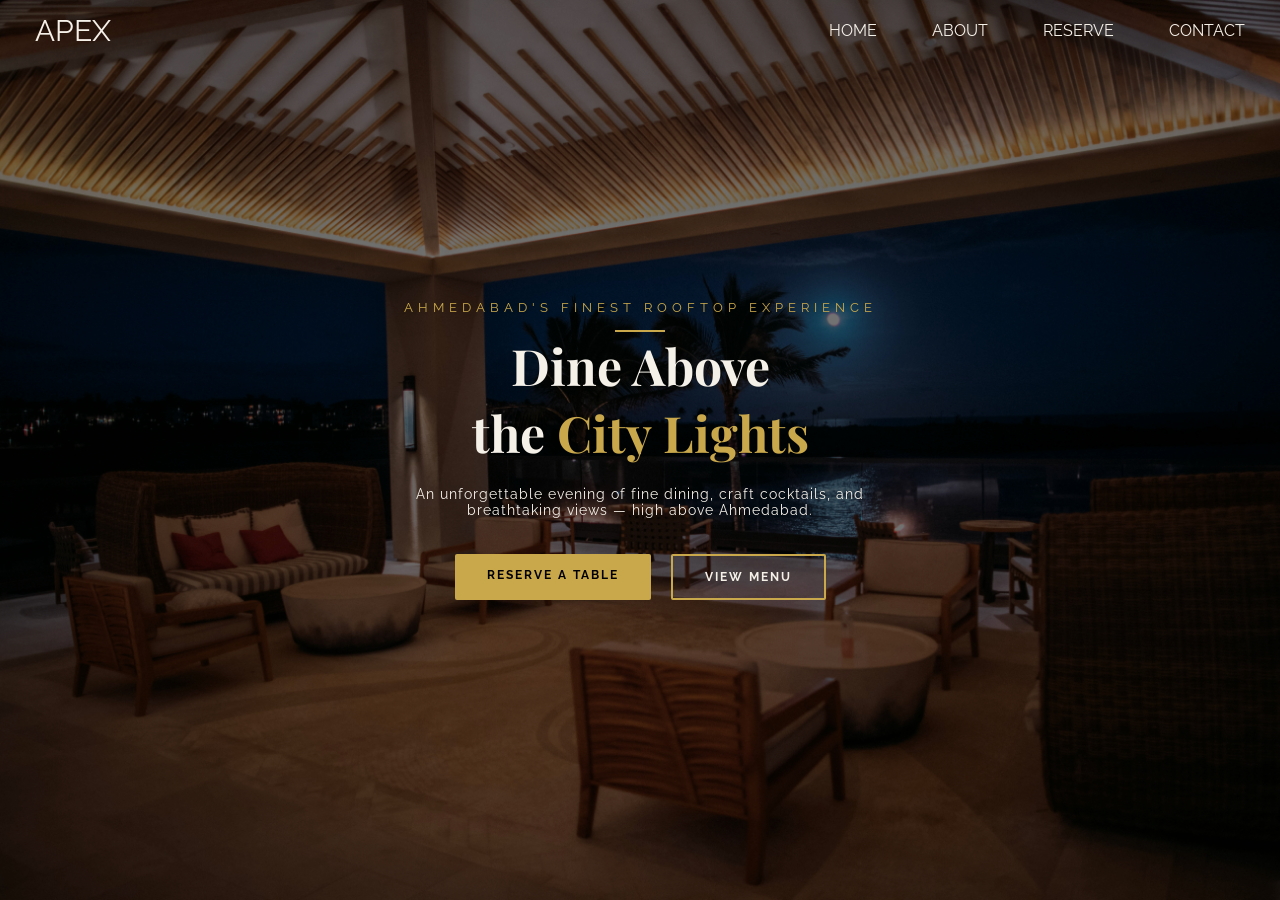
<file: index.html>
<!DOCTYPE html>
<html lang="en">
<head>
    <meta charset="UTF-8">
    <meta name="viewport" content="width=device-width, initial-scale=1.0">
    <title>APEX - Rooftop Restaurant</title>
    <link rel="stylesheet" href="style.css">
    <link href="https://fonts.googleapis.com/css2?family=Playfair+Display:wght@400;700&family=Raleway:wght@300;400;600&display=swap" rel="stylesheet">
</head>
<body>
    <header>
    <div class="navbar">
        <div class="left">
        <a href="index.html" class="a">APEX</a>
        </div>

        <div class="right">
            <a href="index.html" class="a">HOME</a>
            <a href="about.html" class="a">ABOUT</a>
            <a href="reserve.html" class="a">RESERVE</a>
            <a href="contact.html" class="a">CONTACT</a>
        </div>
    </div>
</header>
    <div class="hero">
        <div class="overlay"></div>
        <div class="hero-content">
            <p class="hero-tag">Ahmedabad's Finest Rooftop Experience</p>
            <div class="gold-line"></div>
            <h1>Dine Above <br> the <span>City Lights</span></h1>
            <p class="hero-sub">An unforgettable evening of fine dining, craft cocktails, and breathtaking views — high above Ahmedabad.</p>
            <div class="hero-btns">
                <a href="reserve.html" class="primary"><b>RESERVE A TABLE</b></a>
                <a href="#" class="secondary"><b>VIEW MENU</b></a>
            </div>
        </div>
    </div>
</body>
</html>
</file>
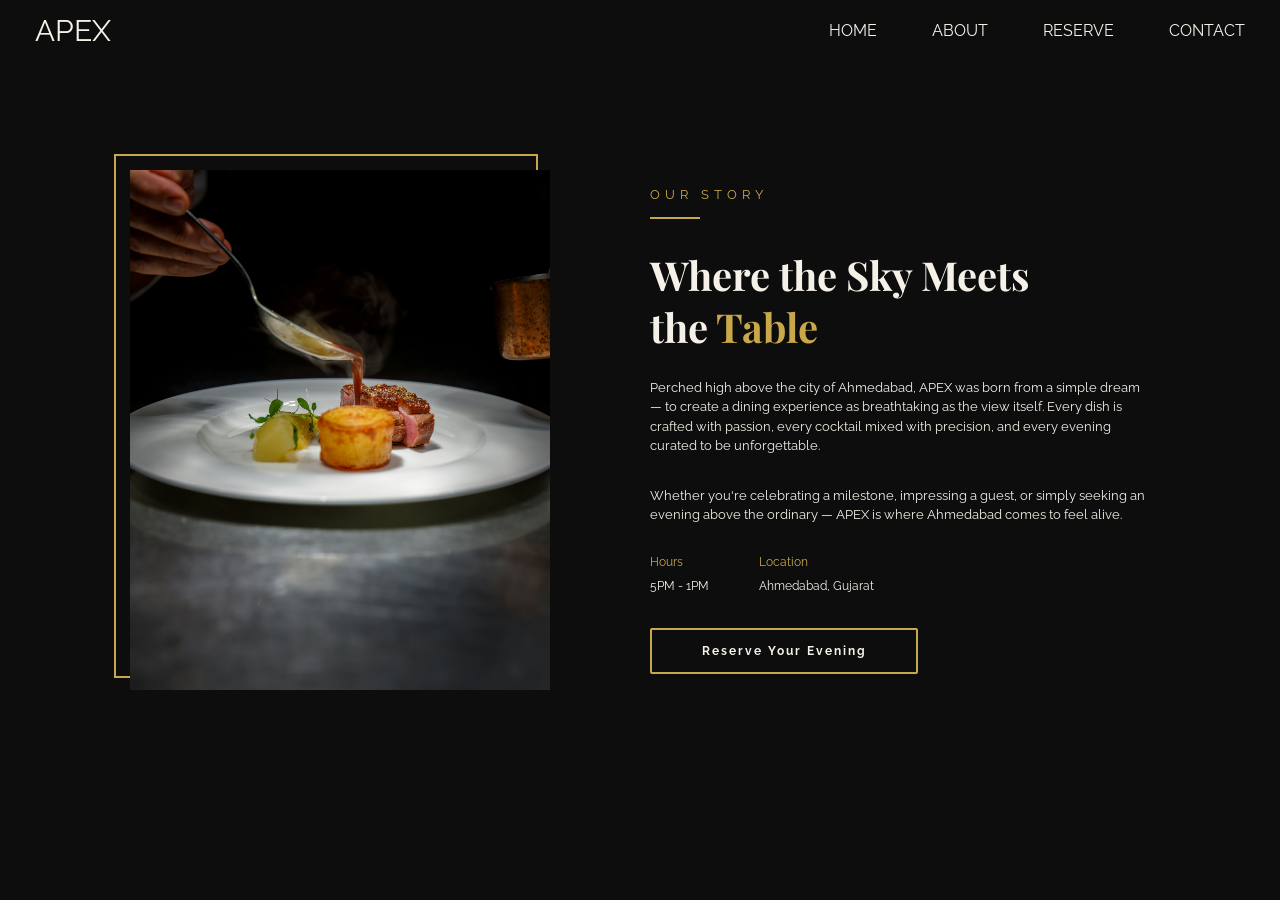
<file: about.html>
<!DOCTYPE html>
<html lang="en">
<head>
    <meta charset="UTF-8">
    <meta name="viewport" content="width=device-width, initial-scale=1.0">
    <title>About</title>
    <link rel="stylesheet" href="style.css">
    <link href="https://fonts.googleapis.com/css2?family=Playfair+Display:wght@400;700&family=Raleway:wght@300;400;600&display=swap" rel="stylesheet">
</head>
<body>
    <header>
    <div class="navbar">
        <div class="left">
        <a href="index.html" class="a">APEX</a>
        </div>

        <div class="right">
            <a href="index.html" class="a">HOME</a>
            <a href="about.html" class="a">ABOUT</a>
            <a href="reserve.html" class="a">RESERVE</a>
            <a href="contact.html" class="a">CONTACT</a>
        </div>
    </div>
</header>

    <div class="about">

        <div class="about-section">
            <div class="about-img-wrap">
                <div class="about-img-border"></div>
                <img src="menu2.jpg" alt="APEX Rooftop" class="about-img">
            </div>

            <div class="about-text">

                <div class="hero-tag">Our Story</div>
            <div class="gold-line1"></div>

                <h2 class="about-title">Where the Sky Meets <br>the <span>Table</span></h2>
                <p class="about-desc">Perched high above the city of Ahmedabad, APEX was born from a simple dream — to create a dining experience as breathtaking as the view itself. Every dish is crafted with passion, every cocktail mixed with precision, and every evening curated to be unforgettable.</p>
                <p class="about-desc">Whether you're celebrating a milestone, impressing a guest, or simply seeking an evening above the ordinary — APEX is where Ahmedabad comes to feel alive.</p>

                <div class="about-details">
                    <div class="detail-item">
                        <span class="detail-label">Hours</span>
                        <span class="detail-value">5PM - 1PM</span>
                    </div>

                    <div class="detail-item">
                        <span class="detail-label">Location</span>
                        <span class="detail-value">Ahmedabad, Gujarat</span>
                    </div>
                </div>
                <a href="reserve.html" class="secondary" style="width: 200px; text-align: center;"><b>Reserve Your Evening</b></a>
            </div>
        </div>
    </div>
</body>
</html>
</file>
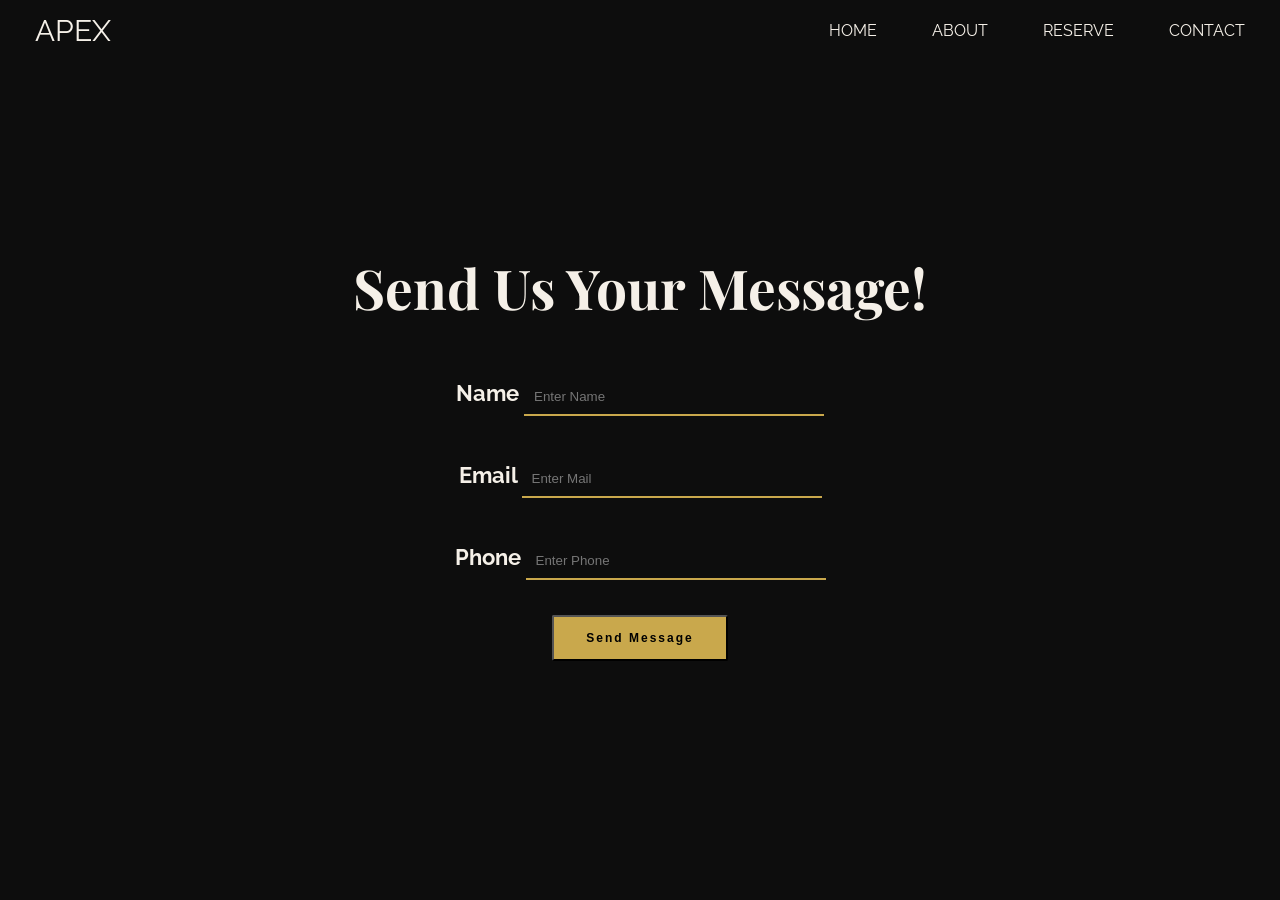
<file: contact.html>
<!DOCTYPE html>
<html lang="en">
<head>
    <meta charset="UTF-8">
    <meta name="viewport" content="width=device-width, initial-scale=1.0">
    <title>Contact</title>
    <link rel="stylesheet" href="style.css">
    <link href="https://fonts.googleapis.com/css2?family=Playfair+Display:wght@400;700&family=Raleway:wght@300;400;600&display=swap" rel="stylesheet">
</head>
<body>
    <header>
    <div class="navbar">
        <div class="left">
        <a href="index.html" class="a">APEX</a>
        </div>

        <div class="right">
            <a href="index.html" class="a">HOME</a>
            <a href="about.html" class="a">ABOUT</a>
            <a href="reserve.html" class="a">RESERVE</a>
            <a href="contact.html" class="a">CONTACT</a>
        </div>
    </div>
    </header>

    <div class="contact">
        <h1>Send Us Your Message!</h1>
        <div class="details">
            <h3>Name <input type="text" placeholder="Enter Name"></h3>
            </div>
            <div class="details">
            <h3>Email <input type="email" placeholder="Enter Mail"></h3>
            </div>
            <div class="details">
            <h3>Phone <input type="text" placeholder="Enter Phone"></h3>
            </div>
            
            <button class="primary"><b>Send Message</b></button>
            
    </div>
</body>
</html>
</file>
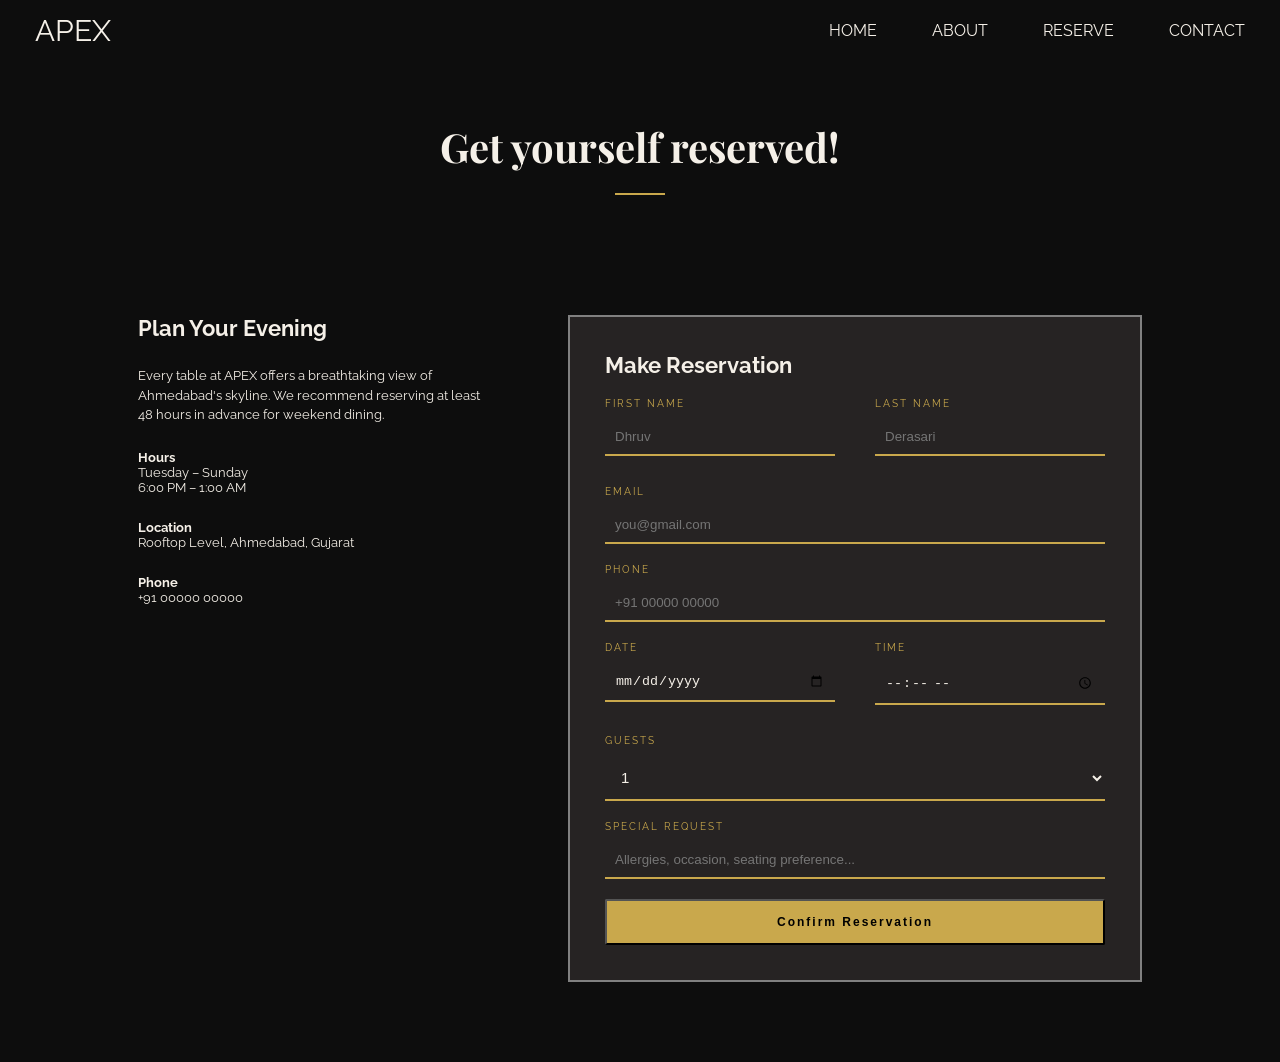
<file: reserve.html>
<!DOCTYPE html>
<html lang="en">
<head>
    <meta charset="UTF-8">
    <meta name="viewport" content="width=device-width, initial-scale=1.0">
    <title>Reserve</title>
    <link rel="stylesheet" href="style.css">
    <link href="https://fonts.googleapis.com/css2?family=Playfair+Display:wght@400;700&family=Raleway:wght@300;400;600&display=swap" rel="stylesheet">
</head>
<body>
    <header>
    <div class="navbar">
        <div class="left">
        <a href="index.html" class="a">APEX</a>
        </div>

        <div class="right">
            <a href="index.html" class="a">HOME</a>
            <a href="about.html" class="a">ABOUT</a>
            <a href="reserve.html" class="a">RESERVE</a>
            <a href="contact.html" class="a">CONTACT</a>
        </div>
    </div>
</header>

<div class="page-hero">
    <h1>Get yourself reserved!</h1>
    <div class="gold-line"></div>
    </div>

    <div class="reserve-wrap">
        <div class="reserve-info">
            <h3>Plan Your Evening</h3>
            <p class="res-p">Every table at APEX offers a breathtaking view of Ahmedabad's skyline. We recommend reserving at least 48 hours in advance for weekend dining.</p>
            <div class="info-row">
            <span class="res-info">
                <b>Hours</b><br> Tuesday – Sunday <br> 6:00 PM – 1:00 AM
            </span>
            </div>

            <div class="info-row">
            <span class="res-info">
                <b>Location</b> <br> Rooftop Level, Ahmedabad, Gujarat
            </span>
            </div>

            <div class="info-row">
            <span class="res-info">
                <b>Phone</b> <br> +91 00000 00000
            </span>
            </div>
        </div>

        <div class="reserve-form">
            <h3>Make Reservation</h3>

            <div class="form-row">
                <div class="form-group">
                    <label>First Name</label>
                    <input type="text" placeholder="Dhruv">
                </div>

                <div class="form-group">
                    <label>Last Name</label>
                    <input type="text" placeholder="Derasari">
                </div>
            </div>

            <div class="form-group">
                <label>Email</label>
                <input type="email" placeholder="you@gmail.com">
            </div>

            <div class="form-group">
                <label>Phone</label>
                <input type="tel" placeholder="+91 00000 00000">
            </div>

            <div class="form-row">
                <div class="form-group">
                    <label>Date</label>
                    <input type="date">
                </div>

                <div class="form-group">
                    <label>Time</label>
                    <input type="time">
                </div>
            </div>

            <div class="form-group">
                <label>Guests</label>
                <select>
                    <option>1</option>
                    <option>2</option>
                    <option>3</option>
                    <option>4</option>
                    <option>5+</option>
                </select>
            </div>

            <div class="form-group">
                <label>Special Request</label>
                <input type="text" placeholder="Allergies, occasion, seating preference...">
            </div>

            <button class="primary"><b>Confirm Reservation</b></button>
        </div>
    </div>
</body>
</html>
</file>
<file: style.css>
* {
    margin: 0px;
}

body {
    font-family: 'Raleway' , sans-serif;
    color:  #F5F0E8;
}

.navbar {
    display: flex;
    height: 60px;
    width: 100%;
    justify-content: space-between;
    align-items: center;
    position: fixed; 
    top: 0;
    left: 0;
    width: 100%;
    z-index: 100;
}

.left {
    display: flex;
    text-align: center;
    align-items: center;
    justify-content: center;
    padding-left: 35px;
    font-size: 30px;
}

.right {
    display: inline-flex;
    text-align: center;
    align-items: center;
    justify-content: center;
    gap: 55px;
    padding-right: 35px;
}

a {
    text-decoration: none;
    color: #F5F0E8;
}

.a:hover {
    color: #C9A84C;
    text-decoration: underline;
    transform: scale(1.15);
    transition-duration: 0.5s;
}

.hero {
    width: 100%;
    height: 100vh;
    position: relative;
    display: flex;
    align-items: center;
    justify-content: center;
    background-image: url('lights.jpg');
    background-size: cover;
    background-position: center;
    background-attachment: fixed;
}

.overlay {
    position: absolute;
    background-color: rgba(0,0,0,0.55);
    inset: 0;
}

.hero-content {
    position: relative;
    text-align: center;
    padding: 0 20px;
}

.hero-tag {
    font-size: 13px;
    letter-spacing: 5px;
    color: #C9A84C;
    text-transform: uppercase;
    margin-bottom: 15px;
}

.gold-line {
    width: 50px;
    height: 2px;
    background-color: #C9A84C;
    margin: auto;
}

h1 {
    font-family: 'Playfair Display', serif;
    font-size: 50px;
    margin-bottom: 20px;
}

h1 span {
    color: #C9A84C;
}

.hero-sub {
    font-size: 14px;
    letter-spacing: 1px;
    margin-bottom: 36px;
    max-width: 500px;
    margin-left: auto;
    margin-right: auto;
}

.hero-btns {
    display: flex;
    gap: 20px;
    justify-content: center;
}

.primary {
    background-color: #C9A84C;
    color: black;
    letter-spacing: 2px;
    font-size: 12px;
    padding: 14px 32px;
    border-radius: 2px;
    cursor: pointer;
}

.secondary {
    background-color: transparent;
    color: #F5F0E8;
    letter-spacing: 2px;
    font-size: 12px;
    padding: 14px 32px;
    border-radius: 2px;
    cursor: pointer;
    border: 2px solid #C9A84C;
}

.primary:hover {
    background-color: #b8923d;
    transform: scale(1.03);
}

.secondary:hover {
    background-color: rgba(201,168,76,0.1);
    transform: scale(1.03);
}

.about {
    position: relative;
    background-color: #0d0d0d;
    display: flex;
    width: 100%;
    height: 100vh;
    align-items: center;
    justify-content: center;
    text-align: center;
}

.about-section {
    display: flex;
    background-color: #0d0d0d;
    align-items: center;
    gap: 100px;
    padding: 60px 80px 100px;
}

.about-img-wrap {
    position: relative;

}

.about-img-border {
    position: absolute;
    top: -16px;
    left: -16px;
    width: 420px;
    height: 520px;
    border: 2px solid #C9A84C;
    z-index: 0;
}

.about-img {
    width: 420px;
    height: 520px;
    position: relative;
    object-fit: cover;
    z-index: 1;
    display: block;
}

.about-text {
    flex:1;
    display: flex;
    align-items: left;
    justify-content: left;
    text-align: left;
    flex-direction: column;
}

.about-title {
    font-family: 'Playfair Display' , serif;
    font-size: 40px;
    line-height: 1.3;
    margin-bottom: 25px;
}

.about-title span {
    color: #C9A84C;
}

.about-desc {
    font-size: 13px;
    margin-bottom: 30px;
    line-height: 1.5;
    max-width: 500px;
}

.about-details {
    font-size: 12px;
    display: flex;
    gap: 50px;
    margin-bottom: 35px;
}

.detail-item {
    display: flex;
    flex-direction: column;
    gap: 10px;
}

.detail-label {
    color: #C9A84C;
}

.page-hero {
    text-align: center;
    padding: 120px 20px 60px;
    background-color: #0d0d0d;
}

.gold-line1 {
    width: 50px;
    height: 2px;
    background-color: #C9A84C;
    margin-bottom: 30px;
}

.contact {
    width: 100%;
    height: 100vh;
    position: relative;
    display: flex;
    align-items: center;
    justify-content: center;
    background-color: #0d0d0d;
    flex-direction: column;
    gap: 25px;
}

.contact input {
    width: 280px;
    padding: 10px;
    color: #F5F0E8;
}

.details {
    padding: 10px;
    display: flex;
}

.contact h1 {
    margin-top: 10px;
    font-size: 55px;
    margin-bottom: 20px;
}

.reserve-wrap {
    display: flex;
    gap: 80px;
    padding: 60px 100px 80px;
    align-items: flex-start;
    justify-content: center;
    background-color: #0d0d0d;
    flex-wrap: wrap;

}

.reserve-info {
    width: 350px;
    display: flex  ;
    flex-direction: column;
    gap: 25px;
}

.res-p {
    font-size: 13px;
    line-height: 1.5;
}

h3 {
    font-size: 22px;
}

.info-row {
    font-size: 13px;
}

.reserve-form {
    background-color: #262323;
    padding: 35px;
    border: 2px solid grey;
    display: grid;
    gap: 20px;
    min-width: 500px;

}

.form-row {
    display: grid;
    grid-template-columns: 1fr 1fr;
    gap: 40px;
    margin-bottom: 10px;
}

.form-group {
    display: flex;
    flex-direction: column;
    gap: 10px;
}

.form-row input , .details input , .form-group input{
    color: #F5F0E8;
    padding: 10px;
    background-color: transparent;
    border: none;
    border-bottom: 2px solid #C9A84C;

}

.form-group label {
    font-size: 10px;
    letter-spacing: 2px;
    color: #C9A84C;
    text-transform: uppercase;
}

.page-hero h1 {
    font-size: 40px;
    margin-bottom: 16px;
}

.page-hero .gold-line {
    margin-top: 20px;
}

.reserve-form select {
    background-color: #262323;
    border: none;
    border-bottom: 2px solid #C9A84C;
    color: #F5F0E8;
    font-size: 15px;
    width: 100%;
    padding: 12px;
}
</file>
